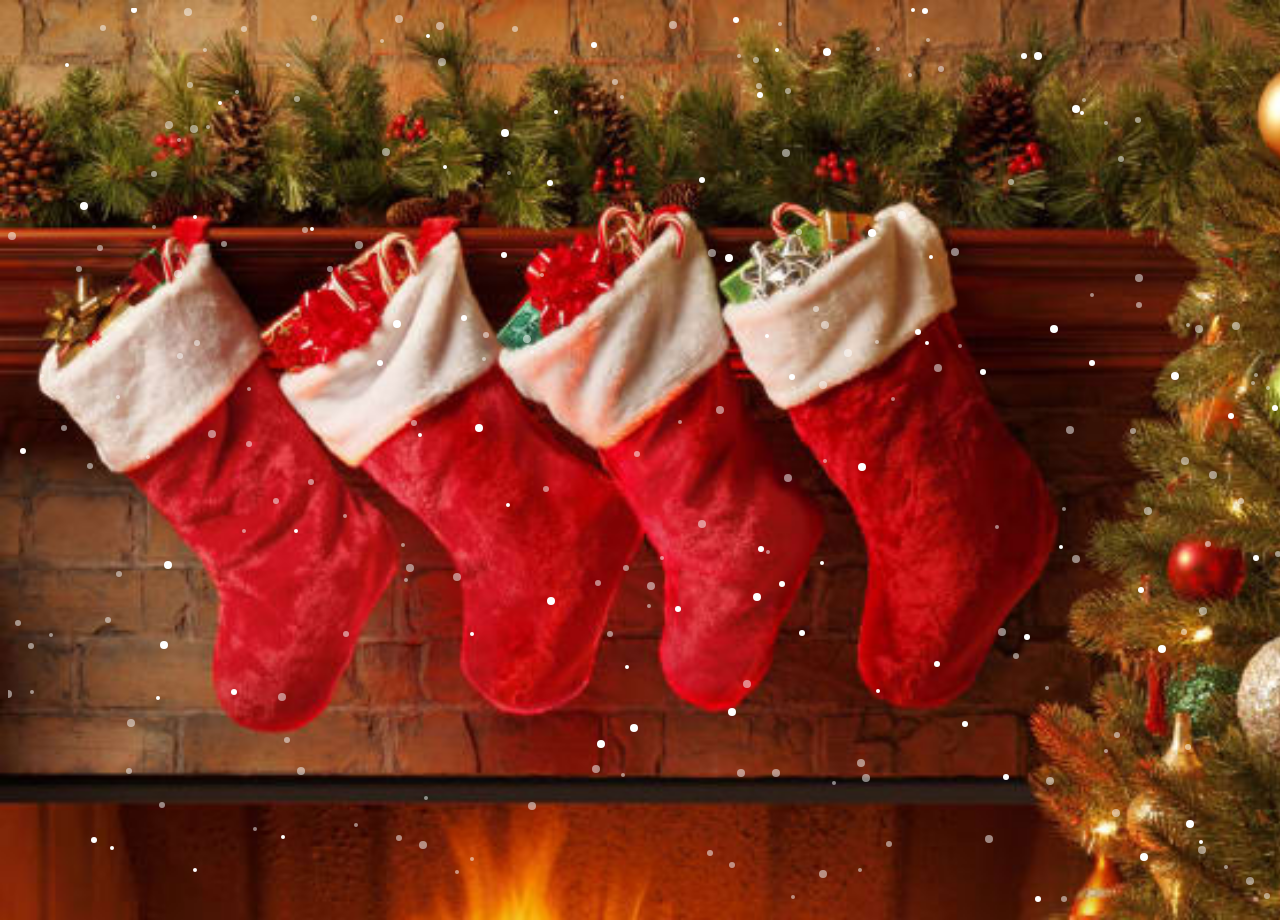
<file: day1/index.html>
<!DOCTYPE html>
<html lang="en">
<head>
    <meta charset="UTF-8">
    <meta name="viewport" content="width=device-width, initial-scale=1.0">
    <title>Falling Snow</title>
    <link rel="stylesheet" href="./style.css">
</head>
<body>
    <canvas id="falling-snow-canvas"></canvas>
    <script src="./start.js"></script>
</body>
</html>
</file>
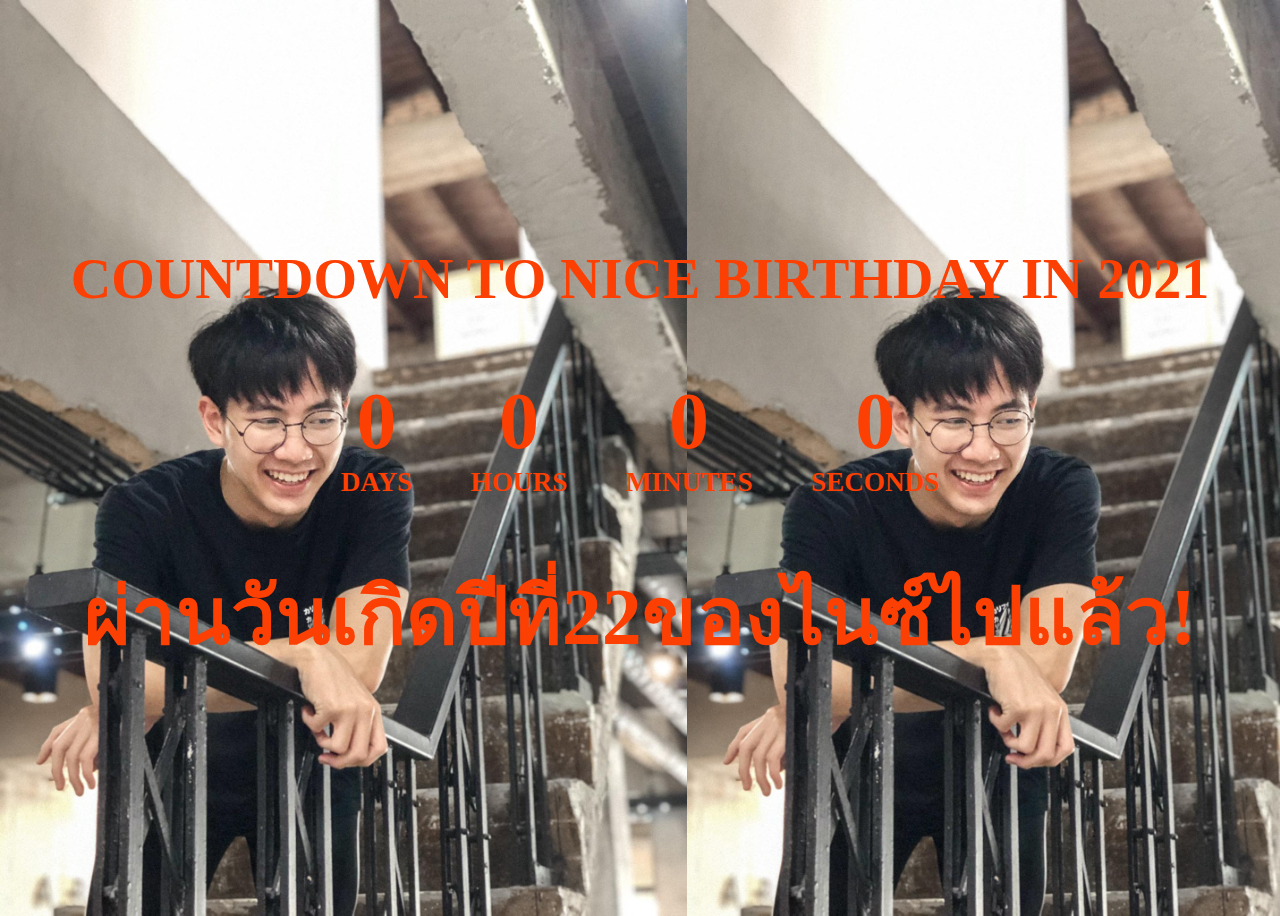
<file: day2/index.html>
<!DOCTYPE html>
<html lang="en">
<head>
    <meta charset="UTF-8">
    <meta name="viewport" content="width=device-width, initial-scale=1.0">
    <title>Countdown Timer</title>
    <link rel="stylesheet" href="./style.css">
</head>
<body>
    <h1>Countdown To Nice BirthDay in 2021</h1>
    <div>
        <div class="countdown"><span id="days"></span>Days</div>
        <div class="countdown"><span id="hours"></span>Hours</div>
        <div class="countdown"><span id="minutes"></span>Minutes</div>
        <div class="countdown"><span id="seconds"></span>Seconds</div>
    </div>
        <div class="countdown"><span id="end"></span></div>

    <script src="./start.js"></script>
</body>
</html>
</file>
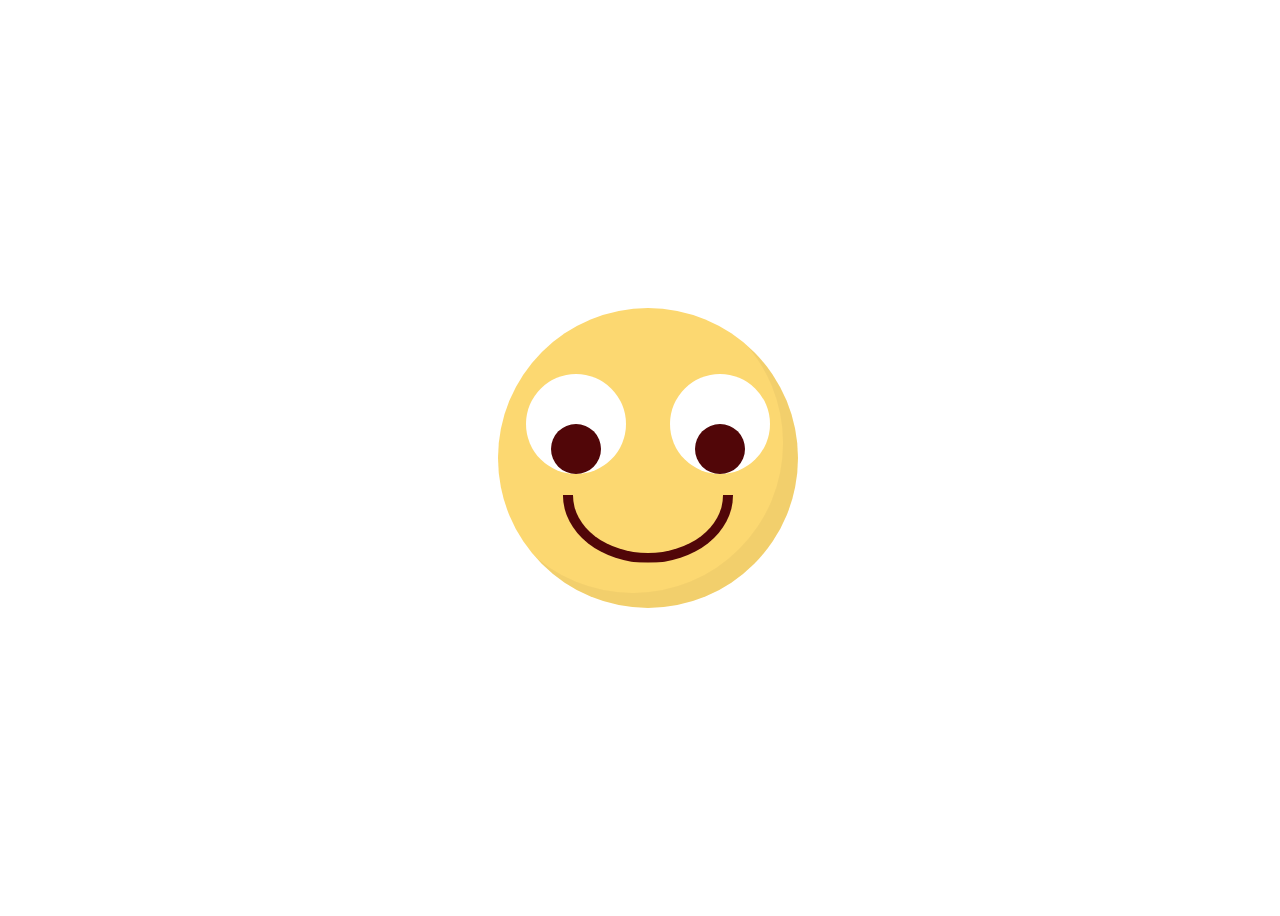
<file: day4/index.html>
<!DOCTYPE html>
<html lang="en">
<head>
    <meta charset="UTF-8">
    <meta name="viewport" content="width=device-width, initial-scale=1.0">
    <link rel="stylesheet" href="./style.css">
    <title>Eye Rolling</title>
</head>
<body>
    <div class="face">
        <div class="eyes">
            <div class="eye"></div>
            <div class="eye"></div>
        </div>
        <span class="mouth"></span>
    </div>
    <script src="./start.js"></script>
</body>
</html>
</file>
<file: day1/style.css>
body {
  background-image: url("./img/christmas-gettyimages-184652817.jpg");
  background-size: cover;
}
</file>
<file: day2/style.css>
body {
  background-image: url("./img.jpg");
  background-size: contain;
  color: #fc3f03;
  height: 100vh;
  font-weight: bold;
  text-align: center;
  text-transform: uppercase;
  display: flex;
  align-items: center;
  flex-direction: column;
  justify-content: center;
}

h1 {
  font-size: 3.5em;
}

.countdown {
  display: inline-block;
  font-size: 1.7em;
  padding: 1em;
}
.countdown span {
  display: block;
  font-size: 5rem;
}
</file>
<file: day4/style.css>
body {
  width: 100vw;
  height: 100vh;

  display: flex;
  align-items: center;
  justify-content: center;
}

.face {
  background: #fcd871;
  border-radius: 50%;
  height: 300px;
  width: 300px;

  display: flex;
  align-items: center;
  flex-direction: column;
  justify-content: center;

  position: relative;
}

.face:after {
  content: "";
  display: block;
  position: absolute;
  width: 100%;
  height: 100%;
  top: -15px;
  left: -15px;
  border-radius: 50%;
  box-shadow: 15px 15px 0 0 rgba(0, 0, 0, 0.04);
}

.eye {
  background: #fff;
  display: inline-block;
  position: relative;

  border-radius: 50%;
  height: 100px;
  width: 100px;

  margin: 20px 20px 0 20px;
}

.eye:after {
  background: #510608;
  border-radius: 50%;
  content: "";

  height: 50px;
  position: absolute;
  bottom: 0;
  right: 25px;
  width: 50px;
}

.mouth {
  width: 150px;
  height: 125px;
  margin-top: -50px;
  clip-path: inset(50% 0 0 0);

  border-radius: 0 0 50% 50%;
  border: 10px solid #510608;
  border-top: 0;
}
</file>
